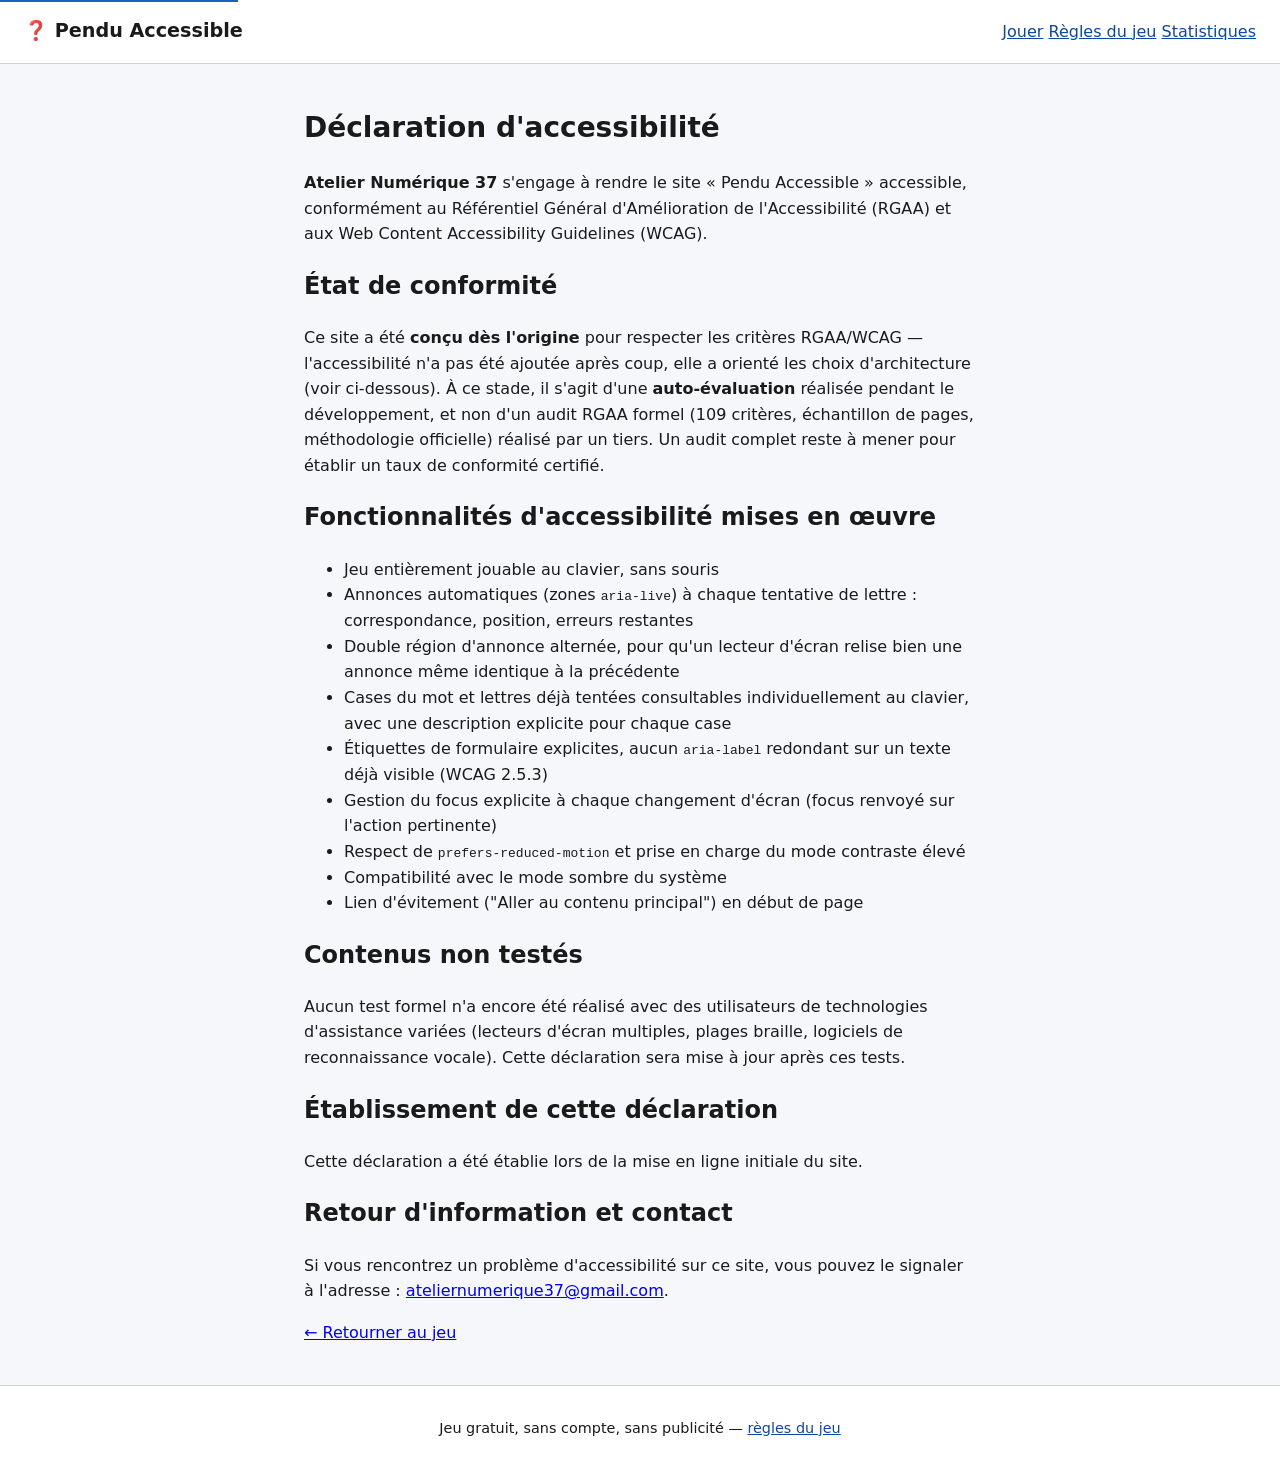
<file: accessibilite.html>
<!DOCTYPE html>
<html lang="fr" dir="ltr">
<head>
  <meta charset="UTF-8" />
  <meta name="viewport" content="width=device-width, initial-scale=1.0" />
  <meta name="theme-color" content="#1565c0" />

  <title>Déclaration d'accessibilité — Pendu Accessible</title>
  <meta name="description" content="Déclaration d'accessibilité du Pendu Accessible : démarche suivie, fonctionnalités accessibles mises en œuvre, et moyens de signaler un problème." />
  <meta name="robots" content="index, follow" />
  <meta name="author" content="Atelier Numérique 37" />
  <link rel="canonical" href="https://ateliernumerique37-tech.github.io/pendu-accessible/accessibilite.html" />

  <meta property="og:type" content="article" />
  <meta property="og:title" content="Déclaration d'accessibilité — Pendu Accessible" />
  <meta property="og:description" content="Démarche d'accessibilité suivie pour le Pendu Accessible et moyens de signaler un problème." />
  <meta property="og:url" content="https://ateliernumerique37-tech.github.io/pendu-accessible/accessibilite.html" />
  <meta property="og:image" content="https://ateliernumerique37-tech.github.io/pendu-accessible/og-image.png" />
  <meta property="og:locale" content="fr_FR" />
  <meta property="og:site_name" content="Pendu Accessible" />
  <meta name="twitter:card" content="summary_large_image" />
  <meta name="twitter:title" content="Déclaration d'accessibilité — Pendu Accessible" />
  <meta name="twitter:image" content="https://ateliernumerique37-tech.github.io/pendu-accessible/og-image.png" />

  <link rel="icon" href="data:image/svg+xml,<svg xmlns='http://www.w3.org/2000/svg' viewBox='0 0 192 192'><rect width='192' height='192' rx='32' fill='%231565c0'/><text x='96' y='135' font-size='110' text-anchor='middle'>❓</text></svg>" />
  <link rel="stylesheet" href="style.css" />

  <script type="application/ld+json">
  {
    "@context": "https://schema.org",
    "@type": "Article",
    "headline": "Déclaration d'accessibilité — Pendu Accessible",
    "description": "Démarche d'accessibilité suivie pour le Pendu Accessible et moyens de signaler un problème.",
    "url": "https://ateliernumerique37-tech.github.io/pendu-accessible/accessibilite.html",
    "inLanguage": "fr",
    "publisher": { "@type": "Organization", "name": "Atelier Numérique 37" }
  }
  </script>
</head>
<body>
  <a class="skip-link" href="#main">Aller au contenu principal</a>

  <header class="site-header">
    <p class="site-title">❓ Pendu Accessible</p>
    <nav aria-label="Navigation du site">
      <a href="index.html">Jouer</a>
      <a href="regles.html">Règles du jeu</a>
      <a href="stats.html">Statistiques</a>
    </nav>
  </header>

  <main id="main">
    <h1>Déclaration d'accessibilité</h1>

    <p>
      <strong>Atelier Numérique 37</strong> s'engage à rendre le site
      « Pendu Accessible » accessible, conformément au Référentiel Général
      d'Amélioration de l'Accessibilité (RGAA) et aux Web Content
      Accessibility Guidelines (WCAG).
    </p>

    <h2>État de conformité</h2>
    <p>
      Ce site a été <strong>conçu dès l'origine</strong> pour respecter les
      critères RGAA/WCAG — l'accessibilité n'a pas été ajoutée après coup,
      elle a orienté les choix d'architecture (voir ci-dessous). À ce stade,
      il s'agit d'une <strong>auto-évaluation</strong> réalisée pendant le
      développement, et non d'un audit RGAA formel (109 critères, échantillon
      de pages, méthodologie officielle) réalisé par un tiers. Un audit
      complet reste à mener pour établir un taux de conformité certifié.
    </p>

    <h2>Fonctionnalités d'accessibilité mises en œuvre</h2>
    <ul>
      <li>Jeu entièrement jouable au clavier, sans souris</li>
      <li>Annonces automatiques (zones <code>aria-live</code>) à chaque tentative de lettre : correspondance, position, erreurs restantes</li>
      <li>Double région d'annonce alternée, pour qu'un lecteur d'écran relise bien une annonce même identique à la précédente</li>
      <li>Cases du mot et lettres déjà tentées consultables individuellement au clavier, avec une description explicite pour chaque case</li>
      <li>Étiquettes de formulaire explicites, aucun <code>aria-label</code> redondant sur un texte déjà visible (WCAG 2.5.3)</li>
      <li>Gestion du focus explicite à chaque changement d'écran (focus renvoyé sur l'action pertinente)</li>
      <li>Respect de <code>prefers-reduced-motion</code> et prise en charge du mode contraste élevé</li>
      <li>Compatibilité avec le mode sombre du système</li>
      <li>Lien d'évitement ("Aller au contenu principal") en début de page</li>
    </ul>

    <h2>Contenus non testés</h2>
    <p>
      Aucun test formel n'a encore été réalisé avec des utilisateurs de
      technologies d'assistance variées (lecteurs d'écran multiples,
      plages braille, logiciels de reconnaissance vocale). Cette déclaration
      sera mise à jour après ces tests.
    </p>

    <h2>Établissement de cette déclaration</h2>
    <p>Cette déclaration a été établie lors de la mise en ligne initiale du site.</p>

    <h2>Retour d'information et contact</h2>
    <p>
      Si vous rencontrez un problème d'accessibilité sur ce site, vous pouvez
      le signaler à l'adresse : <a href="mailto:ateliernumerique37@gmail.com">ateliernumerique37@gmail.com</a>.
    </p>

    <p><a href="index.html">← Retourner au jeu</a></p>
  </main>

  <footer class="site-footer">
    <p>Jeu gratuit, sans compte, sans publicité — <a href="regles.html">règles du jeu</a></p>
  </footer>
</body>
</html>
</file>
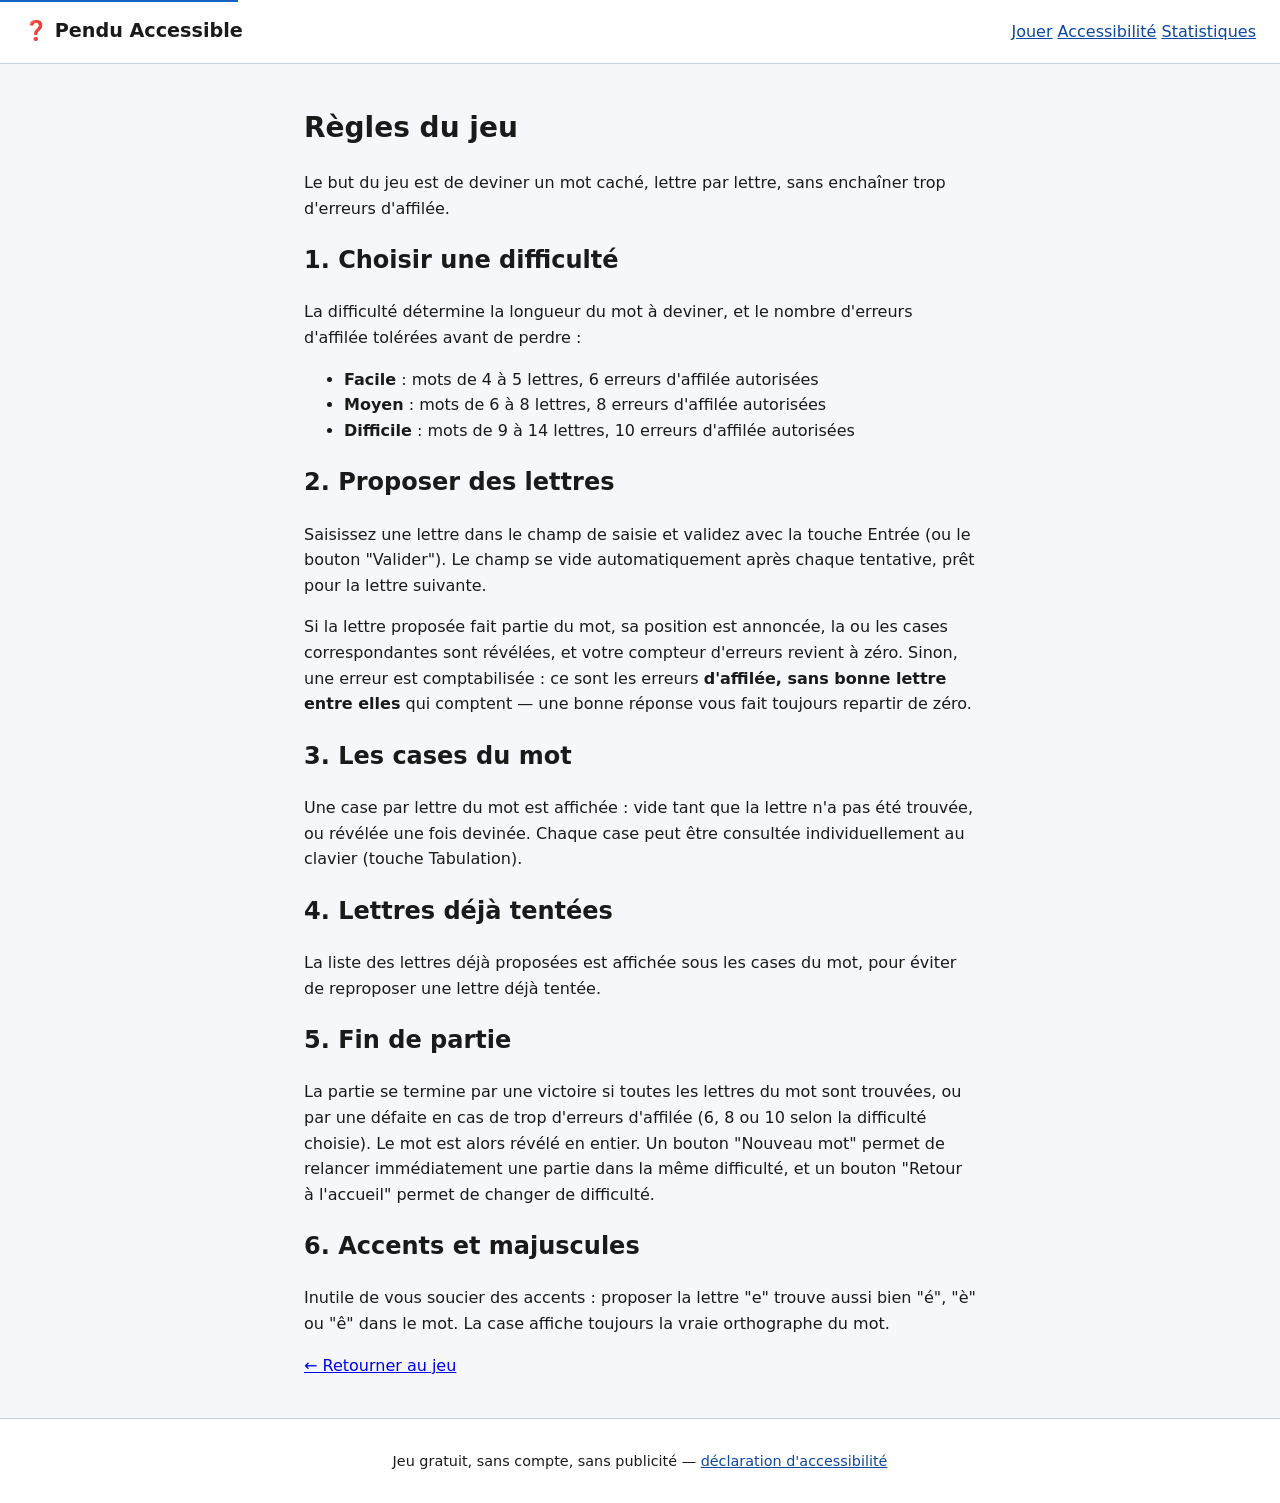
<file: regles.html>
<!DOCTYPE html>
<html lang="fr" dir="ltr">
<head>
  <meta charset="UTF-8" />
  <meta name="viewport" content="width=device-width, initial-scale=1.0" />
  <meta name="theme-color" content="#1565c0" />

  <title>Règles du jeu — Pendu Accessible</title>
  <meta name="description" content="Comment jouer au Pendu Accessible : choix de la difficulté, saisie des lettres, annonces sonores, fin de partie. Règles complètes du jeu du pendu en ligne." />
  <meta name="robots" content="index, follow" />
  <meta name="author" content="Atelier Numérique 37" />
  <link rel="canonical" href="https://ateliernumerique37-tech.github.io/pendu-accessible/regles.html" />

  <meta property="og:type" content="article" />
  <meta property="og:title" content="Règles du jeu — Pendu Accessible" />
  <meta property="og:description" content="Comment jouer au Pendu Accessible : choix de la difficulté, saisie des lettres, annonces sonores, fin de partie." />
  <meta property="og:url" content="https://ateliernumerique37-tech.github.io/pendu-accessible/regles.html" />
  <meta property="og:image" content="https://ateliernumerique37-tech.github.io/pendu-accessible/og-image.png" />
  <meta property="og:locale" content="fr_FR" />
  <meta property="og:site_name" content="Pendu Accessible" />
  <meta name="twitter:card" content="summary_large_image" />
  <meta name="twitter:title" content="Règles du jeu — Pendu Accessible" />
  <meta name="twitter:image" content="https://ateliernumerique37-tech.github.io/pendu-accessible/og-image.png" />

  <link rel="icon" href="data:image/svg+xml,<svg xmlns='http://www.w3.org/2000/svg' viewBox='0 0 192 192'><rect width='192' height='192' rx='32' fill='%231565c0'/><text x='96' y='135' font-size='110' text-anchor='middle'>❓</text></svg>" />
  <link rel="stylesheet" href="style.css" />

  <script type="application/ld+json">
  {
    "@context": "https://schema.org",
    "@type": "Article",
    "headline": "Règles du jeu — Pendu Accessible",
    "description": "Comment jouer au Pendu Accessible : choix de la difficulté, saisie des lettres, annonces sonores, fin de partie.",
    "url": "https://ateliernumerique37-tech.github.io/pendu-accessible/regles.html",
    "image": "https://ateliernumerique37-tech.github.io/pendu-accessible/og-image.png",
    "inLanguage": "fr",
    "publisher": { "@type": "Organization", "name": "Atelier Numérique 37" }
  }
  </script>
</head>
<body>
  <a class="skip-link" href="#main">Aller au contenu principal</a>

  <header class="site-header">
    <p class="site-title">❓ Pendu Accessible</p>
    <nav aria-label="Navigation du site">
      <a href="index.html">Jouer</a>
      <a href="accessibilite.html">Accessibilité</a>
      <a href="stats.html">Statistiques</a>
    </nav>
  </header>

  <main id="main">
    <h1>Règles du jeu</h1>

    <p>
      Le but du jeu est de deviner un mot caché, lettre par lettre, sans
      enchaîner trop d'erreurs d'affilée.
    </p>

    <h2>1. Choisir une difficulté</h2>
    <p>
      La difficulté détermine la longueur du mot à deviner, et le nombre
      d'erreurs d'affilée tolérées avant de perdre :
    </p>
    <ul>
      <li><strong>Facile</strong> : mots de 4 à 5 lettres, 6 erreurs d'affilée autorisées</li>
      <li><strong>Moyen</strong> : mots de 6 à 8 lettres, 8 erreurs d'affilée autorisées</li>
      <li><strong>Difficile</strong> : mots de 9 à 14 lettres, 10 erreurs d'affilée autorisées</li>
    </ul>

    <h2>2. Proposer des lettres</h2>
    <p>
      Saisissez une lettre dans le champ de saisie et validez avec la touche
      Entrée (ou le bouton "Valider"). Le champ se vide automatiquement après
      chaque tentative, prêt pour la lettre suivante.
    </p>
    <p>
      Si la lettre proposée fait partie du mot, sa position est annoncée, la
      ou les cases correspondantes sont révélées, et votre compteur d'erreurs
      revient à zéro. Sinon, une erreur est comptabilisée : ce sont les
      erreurs <strong>d'affilée, sans bonne lettre entre elles</strong> qui
      comptent — une bonne réponse vous fait toujours repartir de zéro.
    </p>

    <h2>3. Les cases du mot</h2>
    <p>
      Une case par lettre du mot est affichée : vide tant que la lettre n'a
      pas été trouvée, ou révélée une fois devinée. Chaque case peut être
      consultée individuellement au clavier (touche Tabulation).
    </p>

    <h2>4. Lettres déjà tentées</h2>
    <p>
      La liste des lettres déjà proposées est affichée sous les cases du mot,
      pour éviter de reproposer une lettre déjà tentée.
    </p>

    <h2>5. Fin de partie</h2>
    <p>
      La partie se termine par une victoire si toutes les lettres du mot sont
      trouvées, ou par une défaite en cas de trop d'erreurs d'affilée (6, 8
      ou 10 selon la difficulté choisie). Le mot est alors révélé en entier.
      Un bouton "Nouveau mot" permet de relancer immédiatement une partie
      dans la même difficulté, et un bouton "Retour à l'accueil" permet de
      changer de difficulté.
    </p>

    <h2>6. Accents et majuscules</h2>
    <p>
      Inutile de vous soucier des accents : proposer la lettre "e" trouve
      aussi bien "é", "è" ou "ê" dans le mot. La case affiche toujours la
      vraie orthographe du mot.
    </p>

    <p><a href="index.html">← Retourner au jeu</a></p>
  </main>

  <footer class="site-footer">
    <p>Jeu gratuit, sans compte, sans publicité — <a href="accessibilite.html">déclaration d'accessibilité</a></p>
  </footer>
</body>
</html>
</file>
<file: style.css>
:root {
  --color-bg: #f5f7fa;
  --color-surface: #ffffff;
  --color-text: #1a1a1a;
  --color-primary: #1565c0;
  --color-primary-dark: #0d47a1;
  --color-border: #c9d2dc;
  --color-hit: #1b7a3d;
  --color-miss: #b3261e;
  --focus-outline: #ff9800;
}

@media (prefers-color-scheme: dark) {
  :root {
    --color-bg: #121417;
    --color-surface: #1e2126;
    --color-text: #f0f0f0;
    --color-primary: #64b5f6;
    --color-primary-dark: #90caf9;
    --color-border: #3a3f47;
    --color-hit: #4caf76;
    --color-miss: #ef5350;
  }
}

@media (prefers-contrast: more) {
  :root {
    --color-border: #000000;
    --focus-outline: #000000;
  }
}

* {
  box-sizing: border-box;
}

html {
  font-size: 100%;
}

body {
  margin: 0;
  font-family: system-ui, -apple-system, "Segoe UI", Roboto, sans-serif;
  background: var(--color-bg);
  color: var(--color-text);
  line-height: 1.6;
}

[hidden] {
  display: none !important;
}

.sr-only {
  position: absolute;
  width: 1px;
  height: 1px;
  padding: 0;
  margin: -1px;
  overflow: hidden;
  clip: rect(0, 0, 0, 0);
  white-space: nowrap;
  border: 0;
}

.skip-link {
  position: absolute;
  left: 0;
  top: -3rem;
  background: var(--color-primary);
  color: #fff;
  padding: 0.75rem 1rem;
  z-index: 100;
  transition: top 0.15s ease-in-out;
}

.skip-link:focus {
  top: 0;
}

:focus-visible {
  outline: 3px solid var(--focus-outline);
  outline-offset: 2px;
}

.site-header,
.site-footer {
  display: flex;
  align-items: center;
  justify-content: space-between;
  flex-wrap: wrap;
  gap: 1rem;
  padding: 1rem 1.5rem;
  background: var(--color-surface);
  border-bottom: 1px solid var(--color-border);
}

.site-footer {
  border-bottom: none;
  border-top: 1px solid var(--color-border);
  justify-content: center;
  text-align: center;
  font-size: 0.9rem;
}

.site-title {
  font-weight: 700;
  font-size: 1.2rem;
  margin: 0;
}

.site-header nav a,
.site-footer a {
  color: var(--color-primary-dark);
}

main {
  max-width: 720px;
  margin: 0 auto;
  padding: 1.5rem;
}

h1 {
  font-size: 1.75rem;
}

button {
  font: inherit;
  cursor: pointer;
  border-radius: 0.5rem;
  border: 2px solid transparent;
}

.difficulty-fieldset {
  display: flex;
  flex-direction: column;
  gap: 0.75rem;
  border: none;
  padding: 0;
  margin: 1.5rem 0;
}

.difficulty-fieldset legend {
  font-weight: 700;
  font-size: 1.1rem;
  padding: 0;
  margin-bottom: 0.5rem;
}

.difficulty-btn {
  display: flex;
  justify-content: space-between;
  align-items: center;
  padding: 1rem 1.25rem;
  background: var(--color-surface);
  border-color: var(--color-border);
  color: var(--color-text);
  font-size: 1.1rem;
  font-weight: 600;
}

.difficulty-btn:hover {
  border-color: var(--color-primary);
}

.difficulty-range {
  font-weight: 400;
  font-size: 0.9rem;
  color: var(--color-primary-dark);
}

.guess-form {
  display: flex;
  gap: 0.5rem;
  align-items: end;
  flex-wrap: wrap;
  margin: 1.5rem 0;
}

.guess-form label {
  display: block;
  font-weight: 600;
  margin-bottom: 0.25rem;
}

#letter-input {
  font-size: 1.5rem;
  width: 3.5rem;
  height: 3rem;
  text-align: center;
  text-transform: uppercase;
  border: 2px solid var(--color-border);
  border-radius: 0.5rem;
  background: var(--color-surface);
  color: var(--color-text);
}

.guess-form button[type="submit"] {
  height: 3rem;
  padding: 0 1.25rem;
  background: var(--color-primary);
  color: #fff;
  font-weight: 600;
}

.word-boxes,
.tried-letters {
  list-style: none;
  display: flex;
  flex-wrap: wrap;
  gap: 0.5rem;
  padding: 0;
  margin: 1rem 0;
}

.letter-box {
  display: inline-flex;
  align-items: center;
  justify-content: center;
  width: 2.75rem;
  height: 2.75rem;
  border: 2px solid var(--color-border);
  border-radius: 0.4rem;
  background: var(--color-surface);
  font-size: 1.4rem;
  font-weight: 700;
  text-transform: uppercase;
}

.letter-box.revealed {
  border-color: var(--color-hit);
  color: var(--color-hit);
}

.tried-letter {
  display: inline-flex;
  align-items: center;
  justify-content: center;
  min-width: 2.25rem;
  height: 2.25rem;
  padding: 0 0.5rem;
  border-radius: 0.4rem;
  font-weight: 700;
  border: 2px solid var(--color-border);
}

.tried-letter.hit {
  background: color-mix(in srgb, var(--color-hit) 18%, var(--color-surface));
  border-color: var(--color-hit);
  color: var(--color-hit);
}

.tried-letter.miss {
  background: color-mix(in srgb, var(--color-miss) 12%, var(--color-surface));
  border-color: var(--color-miss);
  color: var(--color-miss);
}

#errors-counter {
  font-size: 1.1rem;
  font-weight: 600;
}

#hangman-drawing {
  width: 140px;
  height: 140px;
  color: var(--color-miss);
  display: block;
  margin: 0.5rem 0 1.5rem;
}

#hangman-drawing .stage {
  visibility: hidden;
}

.btn-secondary {
  background: var(--color-surface);
  border-color: var(--color-border);
  color: var(--color-text);
  padding: 0.6rem 1rem;
}

#btn-new-word {
  background: var(--color-primary);
  color: #fff;
  padding: 0.75rem 1.5rem;
  font-size: 1.1rem;
  font-weight: 600;
  margin-top: 1rem;
}

#end-message {
  font-size: 1.2rem;
}

.stats-note {
  font-size: 0.9rem;
  color: var(--color-primary-dark);
  margin-top: 2rem;
}

@media (prefers-reduced-motion: reduce) {
  * {
    transition: none !important;
    animation: none !important;
  }
}
</file>
